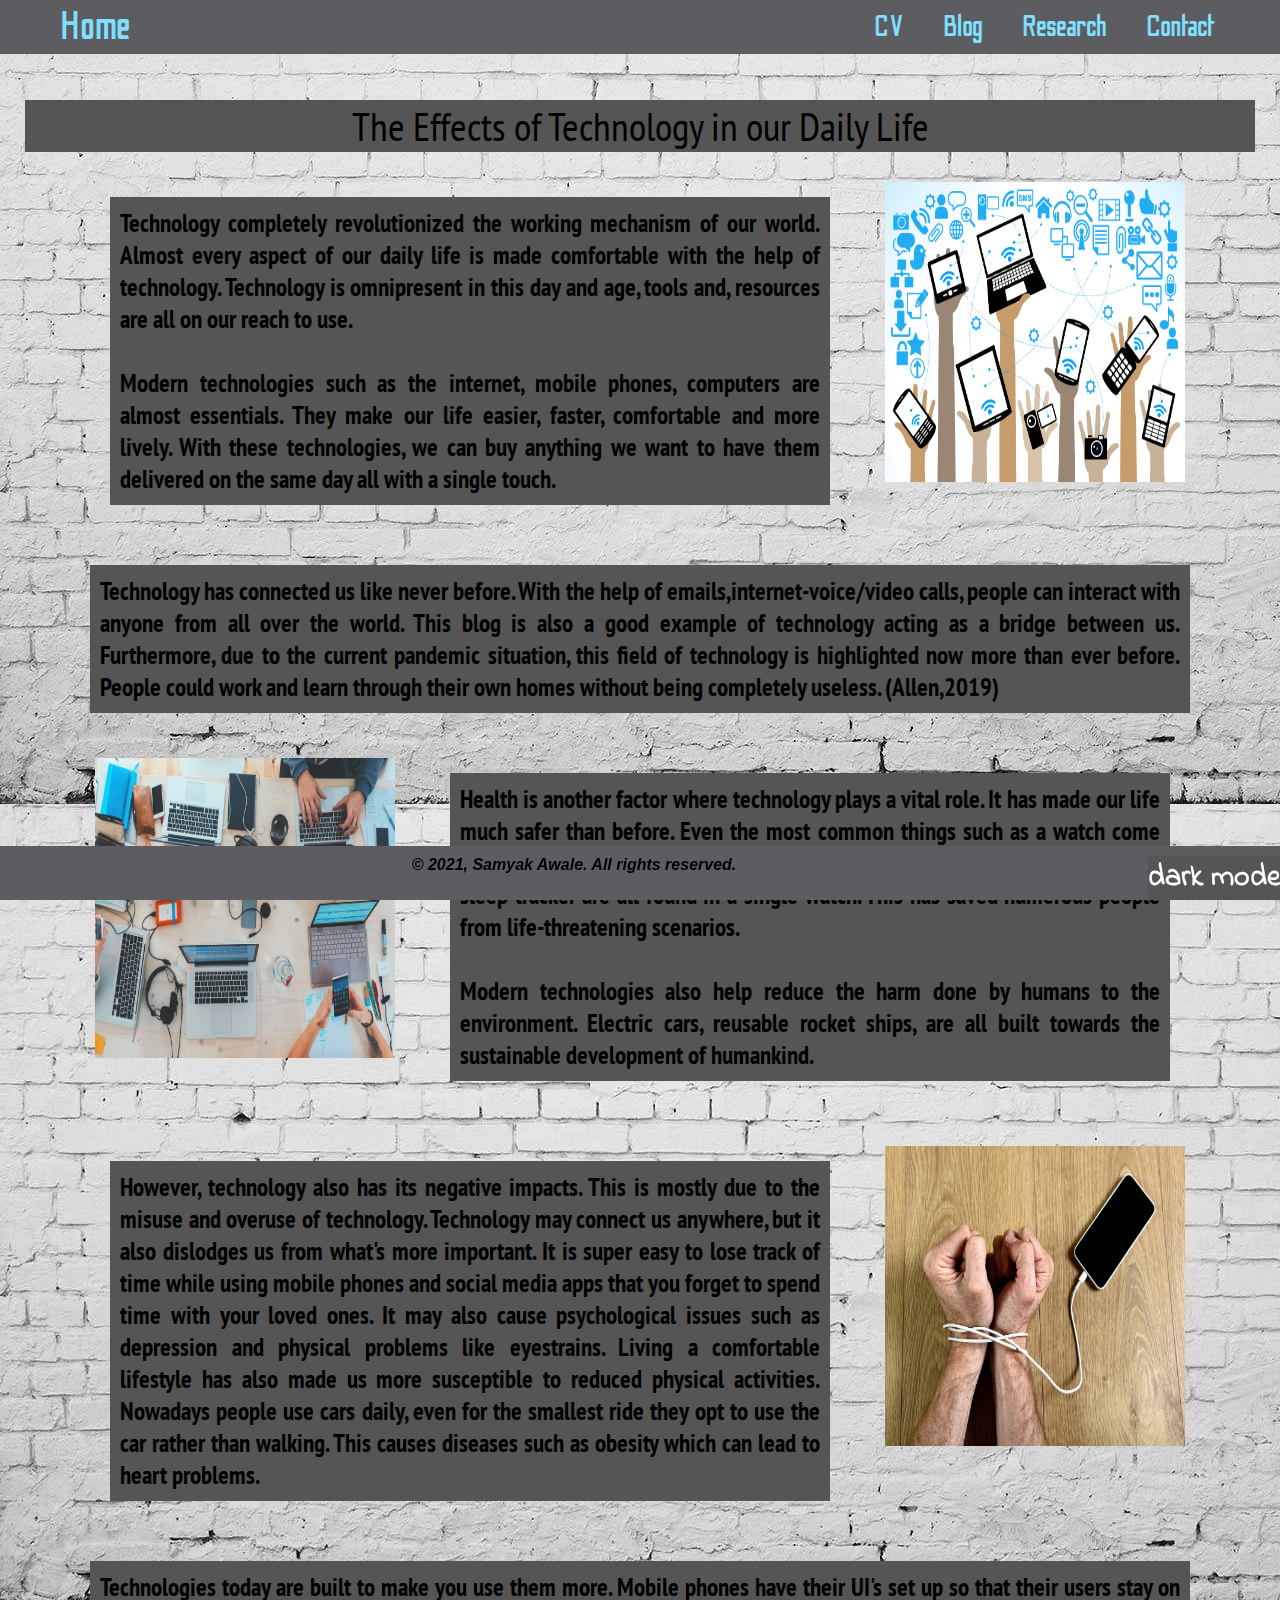
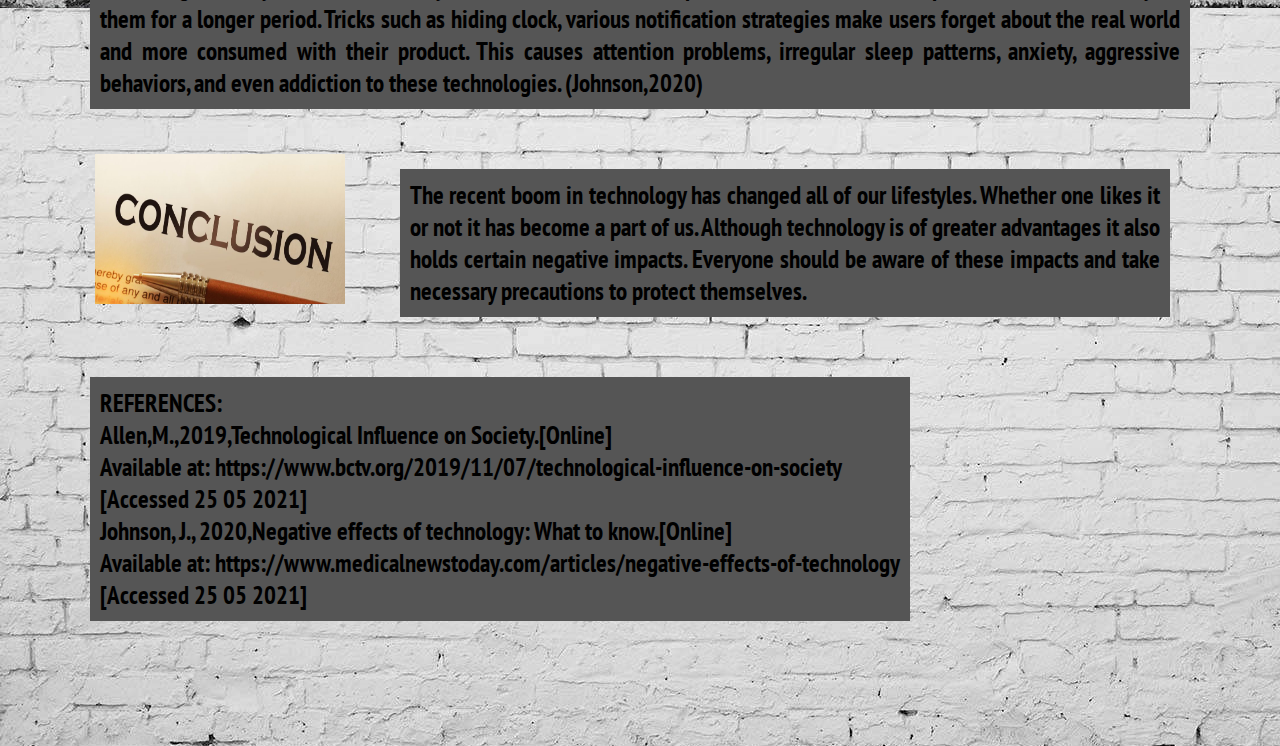
<file: pages/blog.html>
<!DOCTYPE html>
<html lang="en">
<head>
    <!--Providing the same meta values for this document-->
    <meta charset="UTF-8">
    <meta http-equiv="X-UA-Compatible" content="IE=edge">
    <meta name="viewport" content="width=device-width, initial-scale=1.0">

    <title>BLOG</title><!--Providing title of the web page-->

    <link rel="stylesheet"  href="../css/style.css"><!-- linking CSS file to this page -->
    <script src="../js/main.js"></script><!-- linking javascript file to this page -->

    <!-- Start of internal CSS for this document-->
    <style>
        /*Changing the style of p as desired */
        p{
            margin:15px;
            background-color: #555555;
            padding:10px;  
        }
        
        .leftColumn{
            flex: 80%;/*Providing  it's required width*/
        }
        
        .rightColumn{
            flex:20%;/*Providing  it's required width*/
        }
        
        /*Setting image resolution*/
        .img{
            height: 300px;
            width:300px;
        }

        /*Setting color for anchor tag*/
        a{
            color: black;
        }
    </style>

</head>

<body>
    <!--Providing the same navigation bar to this page-->
    <nav class="navigationBar">
        <div class="maxWidth">
            <div class="home"><a href="../home.html">Home</a></div>
            <div class = "nav">
                <li><a href="cv.html" >CV</a></li>
                <li><a href="blog.html" >Blog</a></li>
                <li><a href="research.html" >Research</a></li>
                <li><a href="contact.html" >Contact</a></li>
            </div>
        </div>
    </nav>
    <!--Section start-->
    <section>

        <!--Creating container and placing content accordingly-->
        <div clas="row">
            <h1 style="text-align:center;">The Effects of Technology in our Daily Life</h1>
        </div>
        <!--Creating container and placing content accordingly-->
        <div class="row">

           <div class="leftColumn"><!--Starting with left coulmn as i need more space-->
                <p>
                    Technology completely revolutionized the working mechanism of our world. 
                    Almost every aspect of our daily life is made comfortable with the help of technology. 
                    Technology is omnipresent in this day and age, tools and, resources are all on our reach to use.
                    <br><!--line break-->
                    <br><!--line break-->
                    Modern technologies such as the internet, mobile phones, computers are almost essentials. 
                    They make our life easier, faster, comfortable and more lively.
                    With these technologies, we can buy anything we want to have
                    them delivered on the same day all with a single touch.
                </p>
            </div>

            <div class="rightColumn">
                <!--Inserting an image-->
                <img src="../images/Technology.png" class="img" ><!--Using smaller column for image-->
            </div>

        </div>
        <!--Creating container and placing content accordingly-->
        <div class="row">
            <p>
                Technology has connected us like never before. 
                With the help of emails,internet-voice/video calls, 
                people can interact with anyone from all over the world. 
                This blog is also a good example of technology acting as a bridge between us.
                Furthermore, due to the current pandemic situation,  
                this field of technology is highlighted now more than ever before. 
                People could work and learn through their own homes without being completely useless.
                <!--linking the citation-->
                <a href="https://www.bctv.org/2019/11/07/technological-influence-on-society" target="_blank">
                    (Allen,2019)
                </a>
            </p>    
        </div>

        <!--Creating container and placing content accordingly-->
        <div class="row">
            <div class="rightColumn"><!--Using smaller column for image-->
                <!--Inserting an image-->
                <img src="../images/technology2.jpg" class="img" >
            </div>
            <div class="leftColumn">
                <p>
                    Health is another factor where technology plays a vital role. 
                    It has made our life much safer than before.
                    Even the most common things such as a watch come with sophisticated functions.
                    Features such as oximeter, heart rate monitor, and sleep tracker are all found in a single watch. 
                    This has saved numerous people from life-threatening scenarios.
                    <br><br><!--line break-->
                    Modern technologies also help reduce the harm done by humans to the environment. 
                    Electric cars, reusable rocket ships, are all built towards the sustainable development of humankind.
                </p>
            </div>
        </div>

        <!--Creating container and placing content accordingly-->
        <div class="row">
            <div class="leftColumn"><!--Again using the left column for the large space-->
                <p>
                    However, technology also has its negative impacts. This is mostly due to the misuse and overuse of technology.
                    Technology may connect us anywhere, but it also dislodges us from what's more important. It is super easy to lose track of time while using mobile phones and social media apps that you forget to spend time with your loved ones. It may also cause psychological issues such as depression and physical problems like eyestrains. 
                    Living a comfortable lifestyle has also made us more susceptible to reduced physical activities. Nowadays people use cars daily, even for the smallest ride they opt to use the car rather than walking. This causes diseases such as obesity which can lead to heart problems.
                </p>
            </div>

            <div class="rightColumn"><!--Using smaller column for image-->
                <!--Inserting an image-->
                <img src="../images/technology3.png" class="img" >
            </div>
        </div>

        <!--Creating container and placing content accordingly-->
        <div class="row">
            <p>
                Technologies today are built to make you use them more.
                Mobile phones have their UI's set up so that their users stay on them for a longer period. 
                Tricks such as hiding clock, various notification strategies make users forget about the
                real world and more consumed with their product. 
                This causes attention problems, irregular sleep patterns, anxiety, aggressive behaviors, 
                and even addiction to these technologies. 
                <!--linking the citation-->
                <a href="https://www.medicalnewstoday.com/articles/negative-effects-of-technology" target="_blank">
                    (Johnson,2020)
                </a>
            </p>
        </div>

        <!--Creating container and placing content accordingly-->
        <div class="row">

            <div class="rightColumn"><!--Using smaller column for image-->
                <!--Inserting an image-->
                <img src="../images/technology4.jpg" class="img" style="width:250px; height:150px;" ><!--using inline CSS to style image-->
            </div>

            <div class="leftColumn"><!--using larger column for lines-->
                <p>
                    The recent boom in technology has changed all of our lifestyles. 
                    Whether one likes it or not it has become a part of us. 
                    Although technology is of greater advantages it also holds certain negative impacts. 
                    Everyone should be aware of these impacts and take necessary precautions to protect themselves. 
                </p>
            </div>
        </div>
        <div class="row"> <!--Creating container and placing references for the blog-->
           
            <p>
                REFERENCES:
                <br><!--line break-->
                Allen,M.,2019,Technological Influence on Society.[Online]
                <br><!--line break-->
                Available at:
                <!--linking the url of reference-->
                <a href="https://www.bctv.org/2019/11/07/technological-influence-on-society" target="_blank">
                    https://www.bctv.org/2019/11/07/technological-influence-on-society
                </a>
                <br><!--line break-->
                [Accessed 25 05 2021]
                <br><!--line break-->

                Johnson, J., 2020,Negative effects of technology: What to know.[Online]
                <br><!--line break-->
                Available at:
                <!--linking th url of reference-->
                <a href="https://www.medicalnewstoday.com/articles/negative-effects-of-technology" target="_blank">
                    https://www.medicalnewstoday.com/articles/negative-effects-of-technology
                </a>
                <br><!--line break-->
                [Accessed 25 05 2021]
               
            </p>
        </div>

    </section>

    <!--Providing same footer to this page-->
    <footer>
        <h6>
            &#169 2021,
            <a href="mailto:reilseig@gmail.com" style="color: black;">
                Samyak Awale.
            </a>
            All rights reserved.
            <button class="button" type="button" onclick="darkMode()" style="float: right;">
                dark mode
            </button>
        </h6>
    </footer>

</body>
</html>
</file>
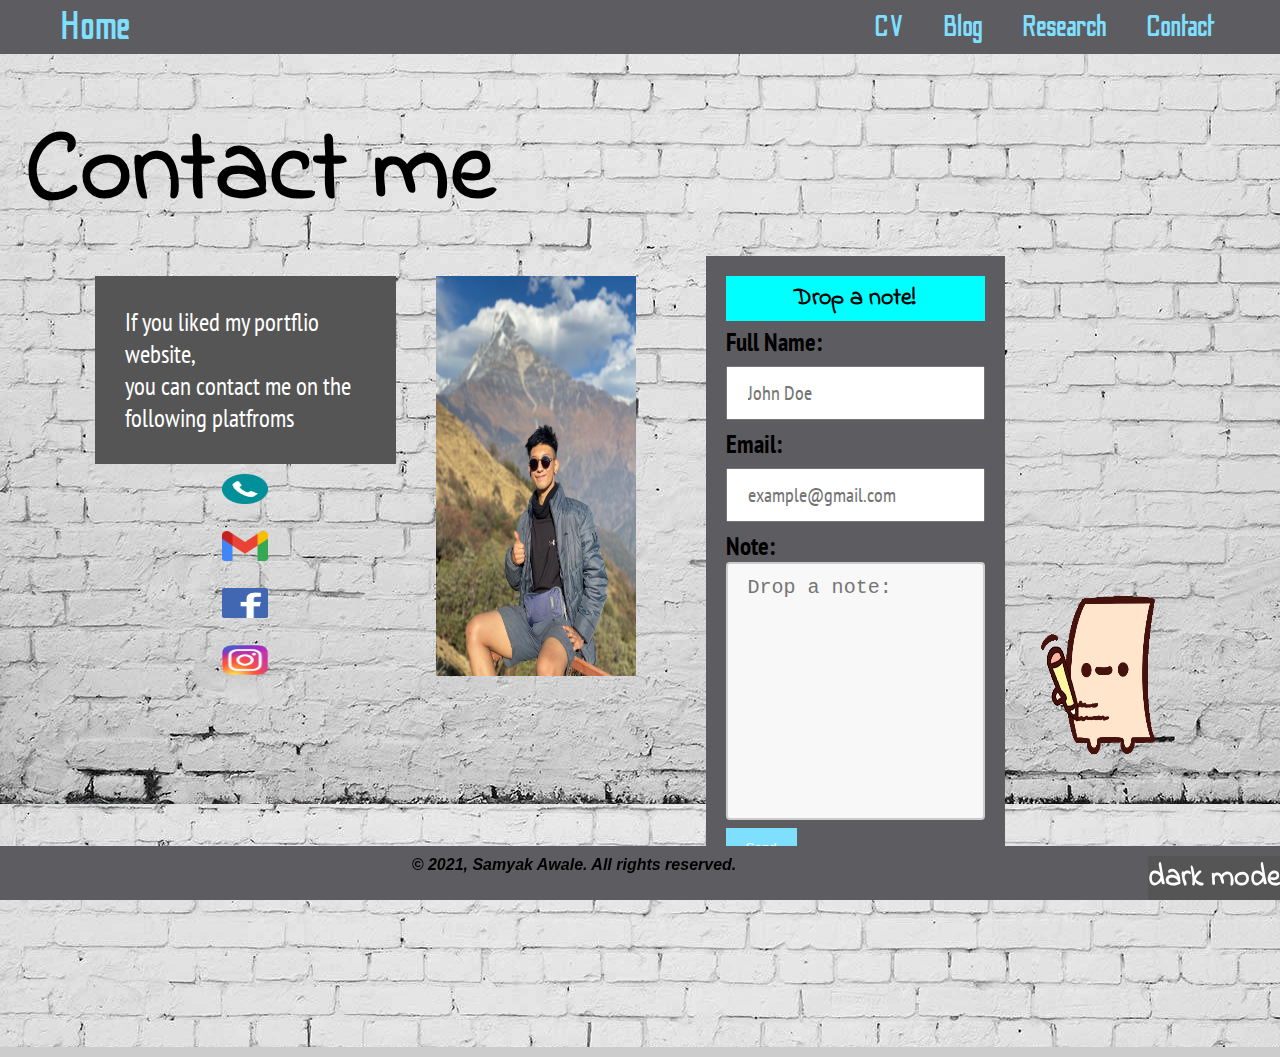
<file: pages/contact.html>
<!DOCTYPE html>
<html lang="en">
<head>
    <!--Providing the same meta values for this document-->
    <meta charset="UTF-8">
    <meta http-equiv="X-UA-Compatible" content="IE=edge">
    <meta name="viewport" content="width=device-width, initial-scale=1.0">

    <title>Contact</title><!--Providing title of the web page-->

    <link rel="stylesheet"  href="../css/style.css"><!-- linking CSS file to this page -->
    <script src="../js/main.js"></script><!-- linking javascript file to this page -->

    <!-- Start of internal CSS for this document-->
    <style>
        
        .rightColumn{
            background-color: #5D5C61;
            margin-bottom: 50px;
            margin-left: 50px;
            flex:35%;/*Providing  it's required width*/
        }
        
        .leftColumn{
            padding:20px;  
            text-align: center;
            Font-size:25px;
            flex:40% ;/*Providing  it's required width*/
        }

        /*Setting image resolution for social media apps*/
        .linkLogos{
            width:66px;
            height:50px;
            border: 40px;
            padding: 10px;   
        }
       
        .portImg{
            flex: 15%; /*Providing  it's required width*/
            margin-top: 20px;
            padding:0px 20px;
        }
         
        .formImage{
            flex:10%;/*Providing  it's required width*/
        }
    </style>

    <!--Start of internal script which provides phone number-->
    <script type="text/javascript">
        /*Start of function phoneClick*/
        function phoneClick() {
            {document.getElementById("phoneID").innerHTML = "+9779818574188";} /* Displays phone number*/
        }
    </script>

</head>
<body>
    <!--Providing the same navigation bar to this page-->
    <nav class="navigationBar">
        <div class="maxWidth">
            <div class="home"><a href="../home.html">Home</a></div>
            <div class = "nav">
                <li><a href="cv.html" >CV</a></li>
                <li><a href="blog.html" >Blog</a></li>
                <li><a href="research.html" >Research</a></li>
                <li><a href="contact.html" >Contact</a></li>
            </div>
        </div>
    </nav>
    <!--Section start-->
    <section>
        <div class="heading">
            Contact me 
        </div>

            <!--Creating container and placing content accordingly-->
            <div class="row">
                <div class="leftColumn">
                    
                    <p style="background-color: #555555;
                             font-weight: 400; 
                            text-align: left; color: white; 
                            padding:30px;"><!--using inline CSS to style p-->
                        If you liked my portflio website,
                        <br><!--line break-->
                        you can contact me on the following platfroms
                    </p>
                        <!--inserting an image and specifying it's class for CSS-->
                        <img  src="../images/phone.png" onclick="phoneClick()" class="linkLogos">
                            <!--Creating a container and providing ID for JS-->
                            <div id="phoneID" style="background-color: #d3d3d3"><!--inline CSS to style -->
                            </div>
                        <div>
                            <!--inserting an image with a link and specifying it's class for CSS-->
                            <a href="mailto:reilseig@gmail.com"  target="_blank">
                                <img src="../images/gmail.png"  class="linkLogos">
                            </a>
                        </div>        

                        <div>
                            <!--inserting an image with a link and specifying it's class for CSS-->
                            <a href="https://www.facebook.com/samyak.awale/" target="_blank">
                                <img src="../images/fb.png"  class="linkLogos">
                            </a>
                        </div>

                        <div>
                            <!--inserting an image with a link and specifying it's class for CSS-->
                            <a href="https://www.instagram.com/tesserag/" target="_blank">
                                <img src="../images/insta.png"  class="linkLogos">
                            </a>
                        </div>
                    
                </div>
                 <!--inserting an image and specifying it's class for CSS-->
                <div class="portImg">
                    <img src="../images/portrait.JPG" style="width:200px;height:400px;" ><!--Inline CSS to style image-->
                </div> 

                <div class="rightColumn">
                    <!--Inseting heading for the form-->
                    <h2 style=" text-align: center; background-color: aqua;"><!--Inline CSS to style h2-->
                        Drop a note!
                    </h2>

                    <!--Inserting contents inside form-->
                    <form name="message" onsubmit="validateForm()">
                        <p>Full Name:
                            <br><!--Line break-->
                            <!--Input texts-->
                            <input type="text" name="fullName" placeholder="John Doe"><!--Provides a default value as an example-->
                        </p>
                        <p>Email: 
                            <br><!--Line break-->
                             <!--Input texts-->
                            <input type="text" name="Email" placeholder="example@gmail.com"><!--Provides a default value as an example-->
                        </p>
                        <p>Note:
                            <br><!--Line break-->
                            <!--Input texts-->
                            <textarea name="Note" rows ="10" cols="20" placeholder="Drop a note:"></textarea><!--Provides a default value as an example-->
                        </p>
                        <p><input type="submit" value="Send"></p>
                </div>

                <!--Inseting an image-->
                <div class="formImage">
                    <img src="../images/note.gif" style=" height:200px; width:200px; margin-top:320px;" ><!--Using inline CSS-->
                </div>
                
        </div>
    </section>
    <!--Providing same footer to this page-->
    <footer>
        <h6>
            &#169 2021,
            <a href="mailto:reilseig@gmail.com" style="color: black;">
                Samyak Awale.
            </a>
            All rights reserved.
            <button class="button" type="button" onclick="darkMode()" style="float: right;">
                dark mode
            </button>
        </h6>  
    </footer>
</body>

</html>
</file>
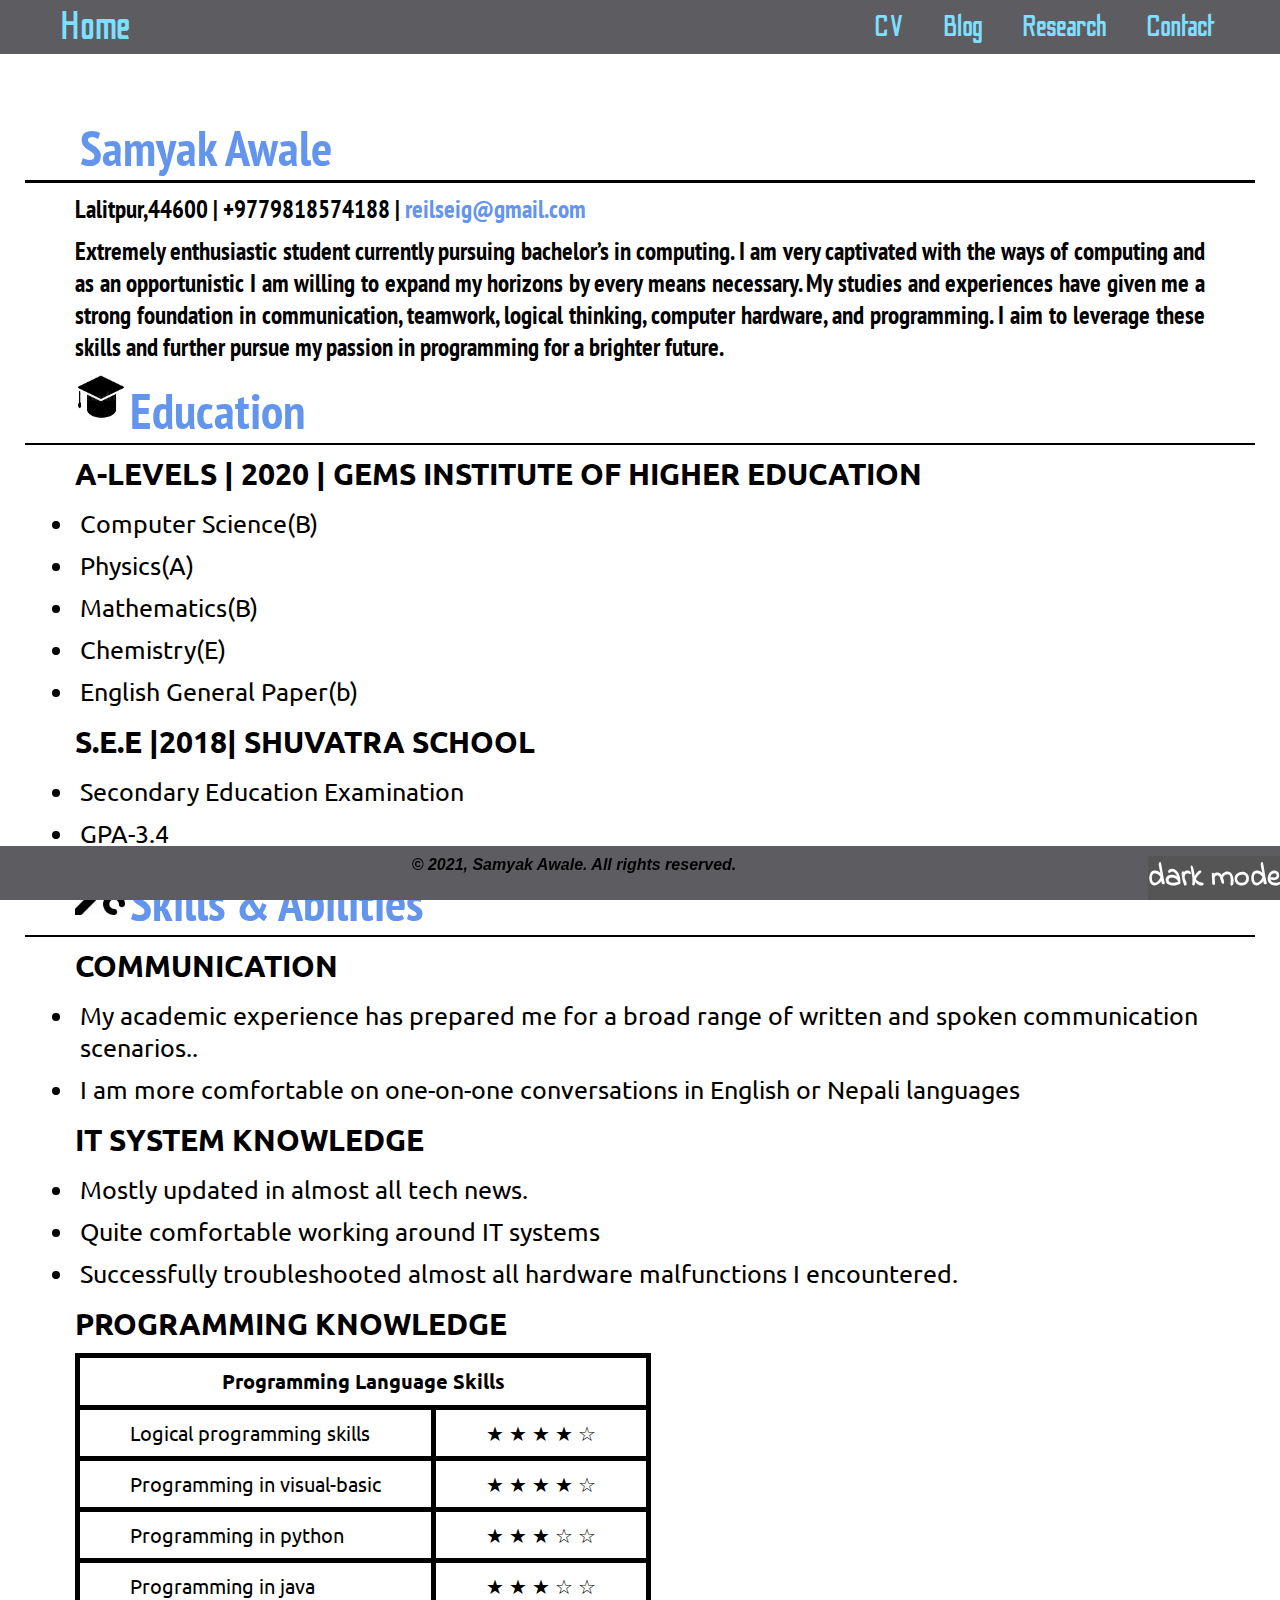
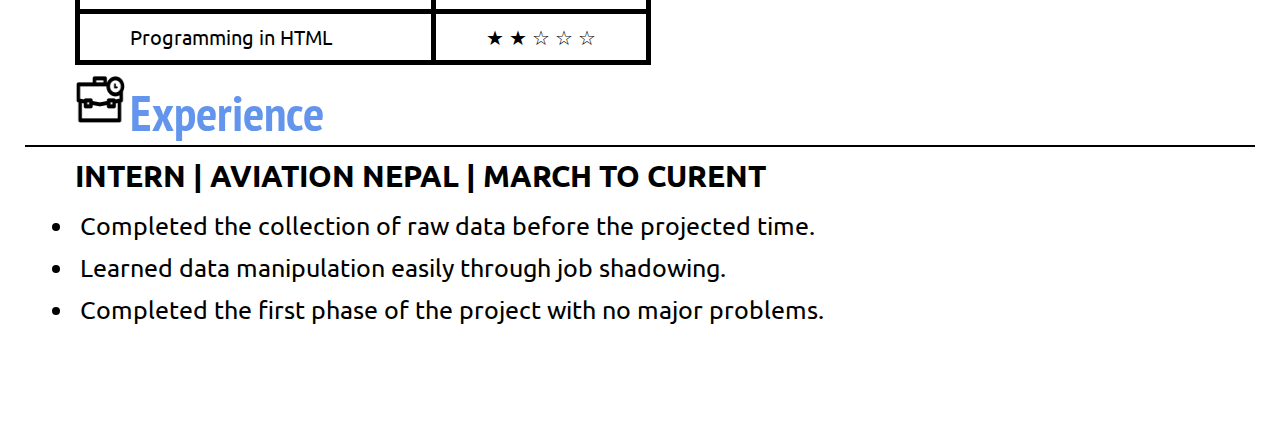
<file: pages/cv.html>
<!DOCTYPE html>
<html lang="en">
<head>
    <!--Providing the same meta values for this document-->
    <meta charset="UTF-8">
    <meta http-equiv="X-UA-Compatible" content="IE=edge">
    <meta name="viewport" content="width=device-width, initial-scale=1.0">

    <title>CV</title><!--Providing title of the web page-->

    <link rel="stylesheet"  href="../css/style.css"><!-- linking CSS file to this page -->
    <script src="../js/main.js"></script><!-- linking javascript file to this page -->

    <!-- Start of internal CSS for this document-->
    <style>

        /*Changing backgound image of the body*/
        body{
            background-image: url("../images/bg2.jpg"); 
         }

         /*Changing the style of h2 as desired */
        h2{
            font-family: 'PT Sans Narrow', sans-serif; 
            font-size: 50px;
            color:cornflowerblue;
            margin-bottom: 0px;
            padding-bottom: 0px;
        }

        /*changing box model*/
        .row{
            margin-bottom: 0px;
            padding-bottom: 0px;  
        }

        /*Changing the style of h3*/
        h3{
            font-size: 30px;
        }

         /*provding table boarder*/
         table,th, td {
            border: 5px solid black;
            border-collapse: collapse;
        }

        /*Changing table model*/
        th,td{
            font-size: 20px;
            padding: 10px 50px;
        }

        /*Changing the resolution of the image*/
        .icon{
            height: 50px;
            width: 50px
        }

        /*Changing the font size inside the  unordered list */
        ul li{
            font-size: 25px;
        }

      
    </style>
</head>

<body>
    <!--Providing the same navigation bar to this page-->
    <nav class="navigationBar">
        <div class="maxWidth">
            <div class="home"><a href="../home.html">Home</a></div>
                <div class = "nav">
                    <li><a href="cv.html" >CV</a></li>
                    <li><a href="blog.html" >Blog</a></li>
                    <li><a href="research.html" >Research</a></li>
                    <li><a href="contact.html" >Contact</a></li>
                </div>
        </div>
    </nav>

    <!--Section start-->
    <section>
   
        <!--Creating container and placing content accordingly-->
        <div class="row">
            <h2 style= "background-color:transparent; color:cornflowerblue;"><!--Using inline css to customize h1-->
                Samyak Awale
            </h2>
        </div>

        <hr  size="5" width="100%" color="black"  ><!--Creates horizontal line-->
         
        <!--Creating container and placing content accordingly-->
        <div class="row">
            <p>
                Lalitpur,44600 | +9779818574188 | 
                <!--linking my email address-->
                <a href="mailto:reilseig@gmail.com" style="color:cornflowerblue; " ><!--inline CSS to style anchor tag -->
                    reilseig@gmail.com
                </a>  
            </p>
        </div>
        
        <!--Creating container and placing content accordingly-->
        <div class ="row">
            <p>
                Extremely enthusiastic student currently pursuing bachelor’s in computing.
                 I am very captivated with the ways of computing and as an opportunistic
                I am willing to expand my horizons by every means necessary.
                 My studies and experiences have given me a strong foundation in communication,
                teamwork, logical thinking, computer hardware, and programming. 
                I aim to leverage these skills and further pursue my passion in programming for a brighter future.

            </p> 
        </div>

        <!--Creating container and placing content accordingly-->
        <diV class="row">
            <!--Inserting an image-->
            <img src="../images/edu.jpg" class="icon"><!--Inserting appropriate icon-->
             <h2>Education</h2>
        </diV>

        <hr  size="2" width="100%" color="black"  ><!--Creates horizontal line-->

        <!--Creating container and placing content accordingly-->
        <div class="row">
            <h3>A-LEVELS | 2020 | GEMS INSTITUTE OF HIGHER EDUCATION </h3> 
        </div>

        <!--Creating container and placing content accordingly-->
        <div class="row">
            <ul>
                <!--Listing content in unordered list-->
                <li>Computer Science(B)</li>
                <li>Physics(A)</li>
                <li>Mathematics(B)</li>
                <li>Chemistry(E)</li>
                <li>English General Paper(b)</li>
            </ul>
        </div>

        <!--Creating container and placing content accordingly-->
        <div class="row">
            <h3>S.E.E |2018| SHUVATRA SCHOOL</h3>
        </div>

        <!--Creating container and placing content accordingly-->
        <div class="row">
                <ul>
                    <!--Listing content in unordered list-->
                    <li>Secondary Education Examination</li>
                    <li>GPA-3.4</li>
                </ul>
        </div>

        <!--Creating container and placing content accordingly-->
        <div class="row">
            <!--Inserting an image-->
            <img src="../images/skill.png" class="icon"><!--Inserting appropriate icon-->
            <h2>Skills & Abilities</h2>
        </div>

        <hr  size="2" width="100%" color="black"  ><!--Creates horizontal line-->
     
        <!--Creating container and placing content accordingly-->
        <div class="row">
            <h3>COMMUNICATION</h3>
        </div>

        <!--Creating container and placing content accordinlgy-->
        <diV class="row">
            <ul>
                <!--Listing content in unordered list-->
                <li>My academic experience has prepared me for a broad range of written and spoken communication scenarios..</li>
                <li>I am more comfortable on one-on-one conversations in English or Nepali languages</li>
            </ul>
        </div>
        

        <!--Creating container and placing content accordingly-->
        <div class="row">
            <h3>IT SYSTEM KNOWLEDGE</h3>
        </div>

        <!--Creating container and placing content accordingly-->
        <diV class="row">
            <ul>

                <!--Listing content in unordered list-->
                <li>Mostly updated in almost all  tech news. </li>
                <li>Quite comfortable working around IT systems</li>
                <li>Successfully troubleshooted almost all hardware malfunctions I encountered.</li>
            </ul>
        </div>

        <!--Creating container and placing content accordingly-->
        <div class="row">
            <h3>PROGRAMMING KNOWLEDGE</h3>
        </div>

        <!--Creating container and placing content accordinly-->
        <div class="row">
            <table >
                <tr>
                  <th colspan="2"> Programming Language Skills</th><!--Merging two columns-->
                 
                </tr>
                <tr><!--Changing row-->
                  <td>Logical programming skills </td>
                  <!--Changing column-->
                  <td>&#9733 &#9733 &#9733 &#9733 &#9734</td><!--code for star symbol -->

                </tr>
                <tr><!--Changing row-->
                  <td>Programming in visual-basic </td>
                  <!--Changing column-->
                  <td>&#9733 &#9733 &#9733 &#9733 &#9734</td>
                </tr>
                <tr><!--Changing row-->
                    <td>Programming in python </td>
                    <!--Changing column-->
                    <td>&#9733 &#9733 &#9733 &#9734 &#9734</td>
                </tr>
                <tr><!--Changing row-->
                    <td>Programming in java </td>
                    <!--Changing column-->
                    <td>&#9733 &#9733 &#9733 &#9734 &#9734</td>

                </tr>
                <tr><!--Changing row-->
                    <td>Programming in HTML </td>
                    <!--Changing column-->
                    <td>&#9733 &#9733 &#9734 &#9734 &#9734</td>
                  </tr>
            </table>
        </div>

        <!--Creating container and placing content accordinly-->
        <div class="row">
            <!--Inserting an image-->
            <img src="../images/exp.png" class="icon"><!--Inserting appropriate icon-->
            <h2>Experience</h2>
        </div>

        <hr  size="2" width="100%" color="black"  ><!--Creates horizontal line-->

        <!--Creating container and placing content accordinly-->
        <diV class="row">
            <h3>INTERN | AVIATION NEPAL | MARCH TO CURENT</h3>
        </diV>

        <!--Creating container and placing content accordinly-->
        <diV class="row">
            <ul>
                <!--Listing content in unordered list-->
                <li>Completed the collection of raw data before the projected time.</li>
                <li>Learned data manipulation easily through job shadowing.</li>
                <li>Completed the first phase of the project with no major problems.</li>
            </ul>
        </div>

    </section>

    <!--Providing same footer to this page-->
    <footer>
        <h6>
            &#169 2021,
            <a href="mailto:reilseig@gmail.com" style="color: black;">
                Samyak Awale.
            </a>
            All rights reserved.
            <button class="button" type="button" onclick="darkMode()" style="float: right;">
                dark mode
            </button>
        </h6>
    </footer>
</body>
</html>
</file>
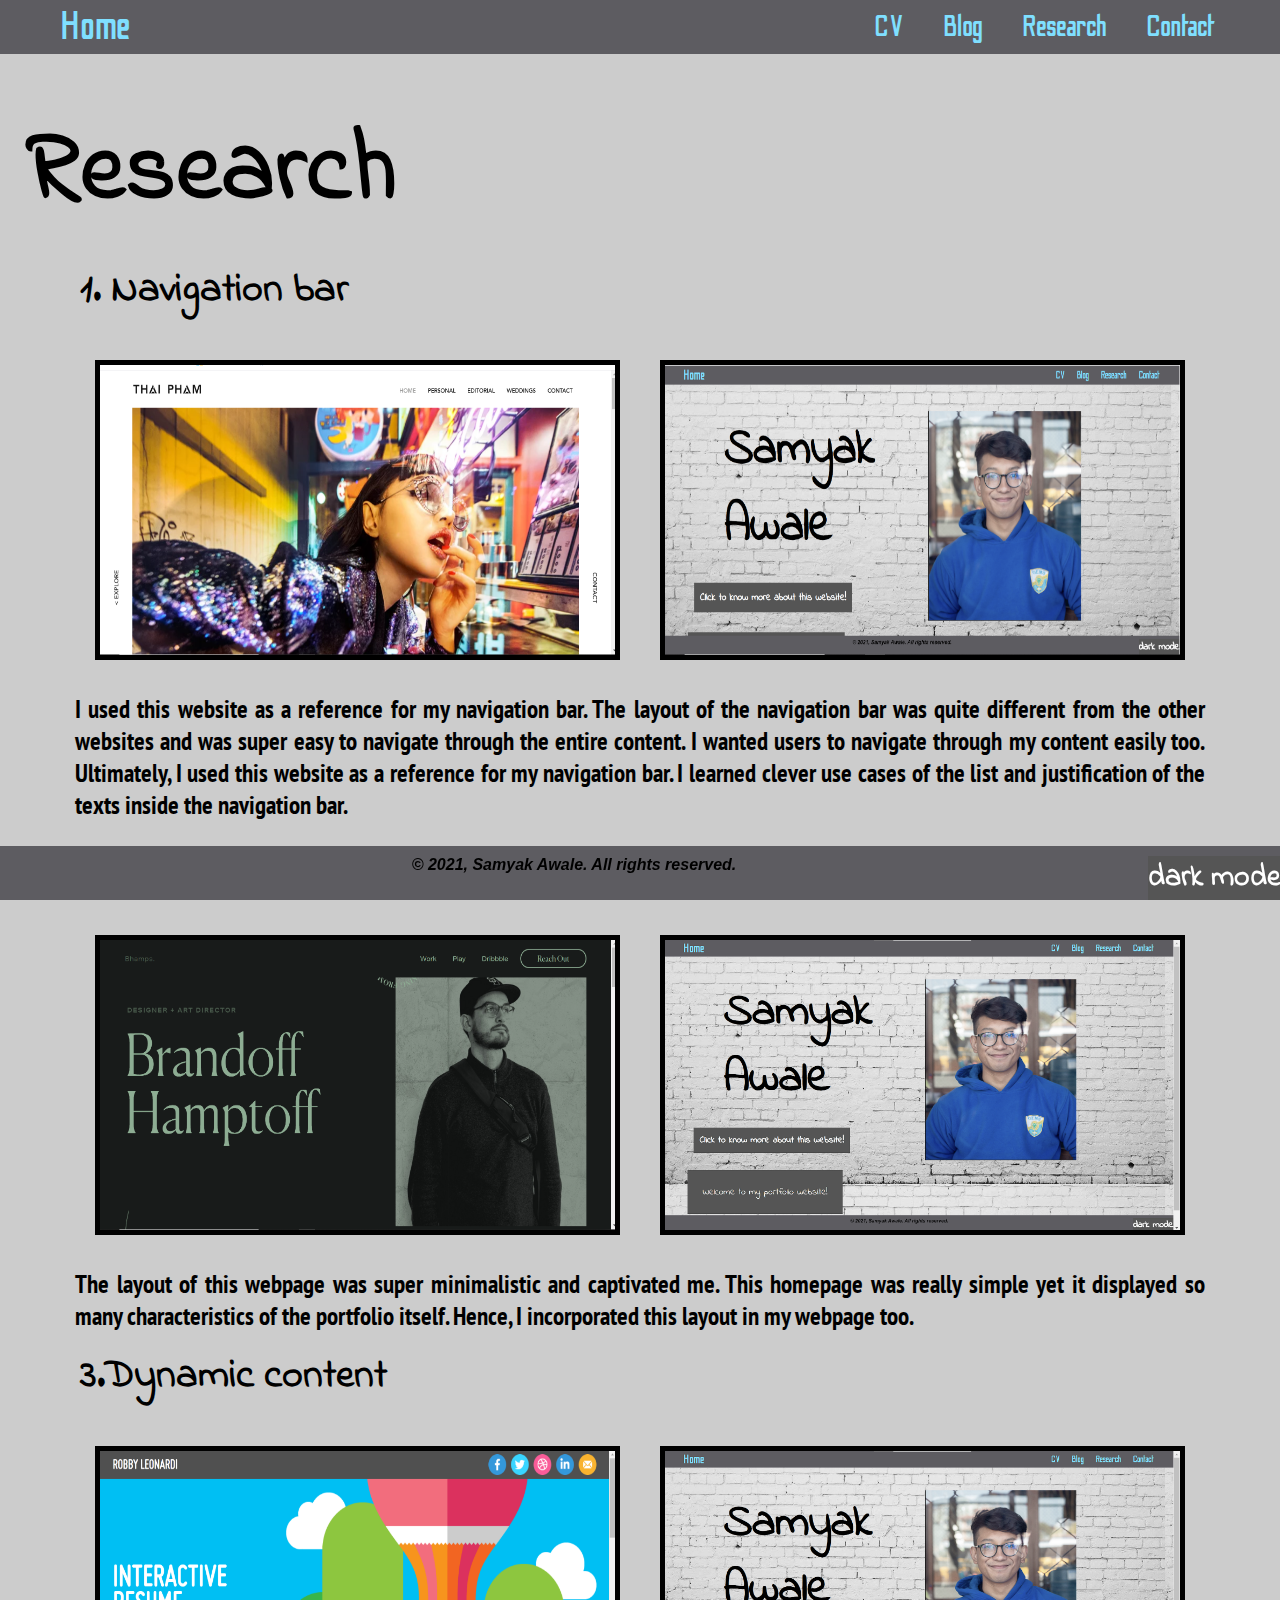
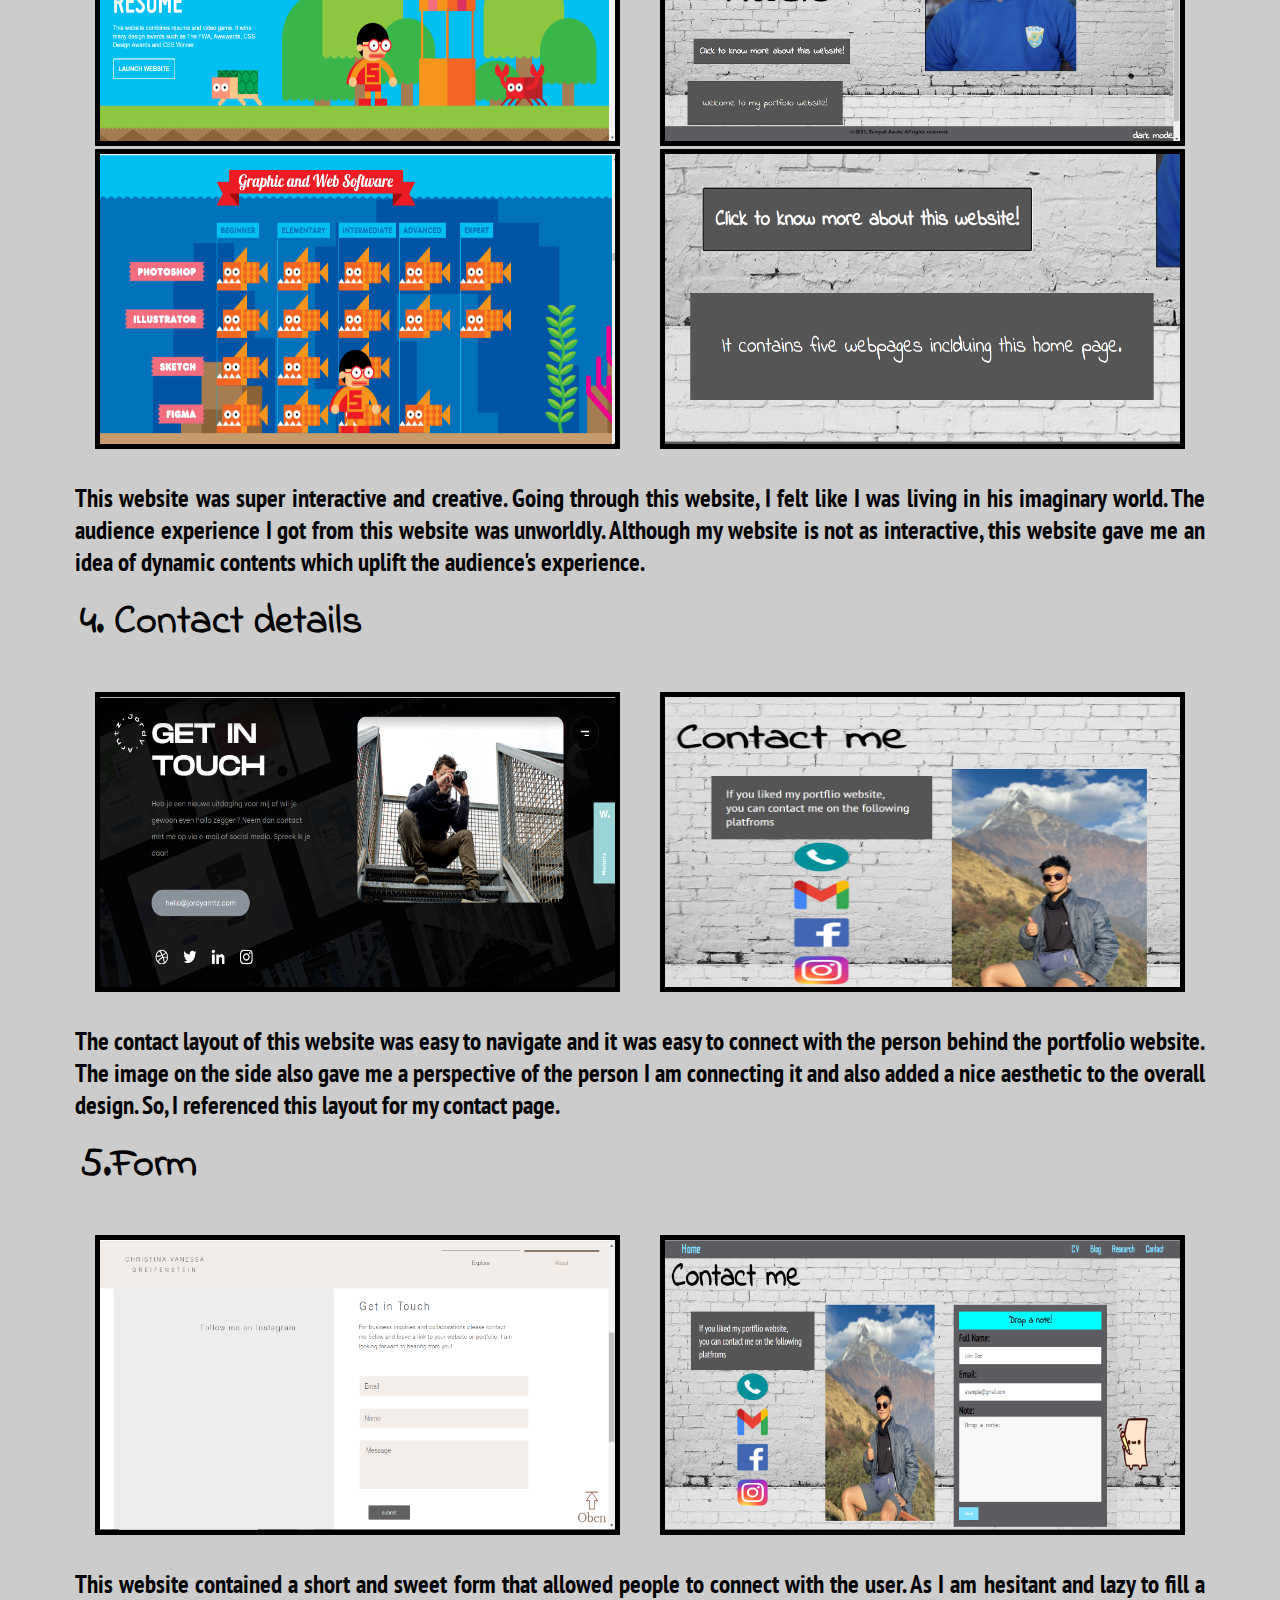
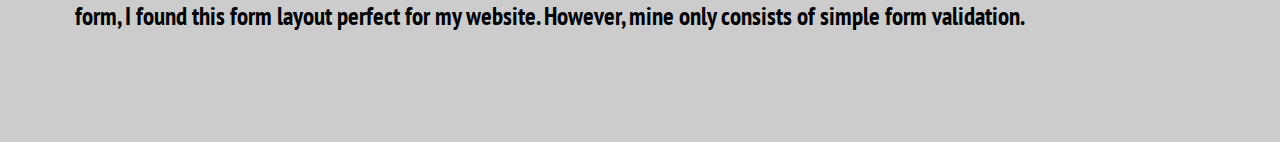
<file: pages/research.html>
<!DOCTYPE html>
<html lang="en">
<head>
    <!--Providing the same meta values for this document-->
    <meta charset="UTF-8">
    <meta http-equiv="X-UA-Compatible" content="IE=edge">
    <meta name="viewport" content="width=device-width, initial-scale=1.0">

    <title>Research</title><!--Providing title of the web page-->

    <link rel="stylesheet"  href="../css/style.css"><!-- linking CSS file to this page -->
    <script src="../js/main.js"></script><!-- linking javascript file to this page -->

    <!-- Start of internal CSS for this document-->
    <style>
        /*Changing backgound image of the body*/
        body{
         background-image: none;
        }
         /*Changing the style of h2 as desired */
        h2{
            margin-top: 40x;
            font-size: 40px;
        }
        
        .leftColumn{
            flex:50%;/*Providing  it's required width*/
        }
        
        .rightColumn{
            flex:50%; /*Providing  it's required width*/
        }
        /*Setting image resolution*/
        .img{
            width: 525px;
            height:300px;
            padding:5px;
            background-color: black;
        }
        
      
      
    </style>
</head>
<body>
    <!--Providing the same navigation bar to this page-->
    <nav class="navigationBar">
        <div class="maxWidth">
            <div class="home"><a href="../home.html">Home</a></div>
            <div class = "nav">
                <li><a href="cv.html" >CV</a></li>
                <li><a href="blog.html" >Blog</a></li>
                <li><a href="research.html" >Research</a></li>
                <li><a href="contact.html" >Contact</a></li>
            </div>
        </div>
    </nav>
    <!--Section start-->
   <section>

      <div class="heading"> <!--Use of customom heading style-->
          Research
      </div>

       <!--Creating container and placing content accordingly-->
       <div class="row">
            <h2>1. Navigation bar</h2>
       </div>

        <!--Creating container and placing content accordingly-->
       <div class="row">

            <div class="leftColumn" >
                <!--inserting and linking image to the website-->
                <a href="https://www.thaiphamphotography.com/" target="_blank">
                <img src="../images/ref_navbar.png" class="img"  >
                </a>
            </div>
            
            <div class="rightColumn" >
                <!--inserting image with a link to my home page-->
                <a href="../home.html" target="_blank">
                <img src="../images/navbar.png" class="img" >
                </a>
            </div>
        </div>

        <!--Creating container and placing content accordingly-->
        <div class="row" >
            <p>I used this website as a reference for my navigation bar. 
                The layout of the navigation bar was quite different from the 
                other websites and was super easy to navigate through the entire content.
                I wanted users to navigate through my content easily too. 
                Ultimately, I used this website as a reference for my navigation bar.  
                I learned clever use cases of the list and justification of the texts inside the navigation bar. 
            </p>
        </div>

         <!--Creating container and placing content accordingly-->
        <div class="row">
            <h2>2. Homepage layout</h2>
        </div>

         <!--Creating container and placing content accordingly-->
        <div class="row">

            <div class="leftColumn">
                <!--inserting and linking image to the website-->
                <a href="https://www.bhamps.com/" target="_blank">
                <img src="../images/ref_homepage.png" class="img"  >
                </a>
            </div>
            
            <div class="rightColumn" >
                <!--inserting image with a link to my home page-->
                <a href="../home.html" target="_blank">
                <img src="../images/dynamic1.png" class="img" >
                </a>
            </div>
        </div>

        <!--Creating container and placing content accordingly-->
        <div class="row" >
            <p>The layout of this webpage was super minimalistic and captivated me. 
                This homepage was really simple yet it displayed so many characteristics of the portfolio itself. 
                Hence, I incorporated this layout in my webpage too.
            </p>
        </div>

        <!--Creating container and placing content accordingly-->
       <div class="row">
           <h2>
               3.Dynamic content
           </h2>
       </div>
         <!--Creating container and placing content accordingly-->
        <div class="row">

            <div class="leftColumn">
                <!--inserting and linking image to the website-->
                <a href="http://www.rleonardi.com/" target="_blank">
                    <img src="../images/ref_dynamic.png" class="img"  >
                </a>
                <a href="http://www.rleonardi.com/" target="_blank">
                    <img src="../images/dynamic3.png" class="img" >
                </a>
            </div>
            
            <div class="rightColumn">
                <!--inserting image with a link to my home page -->
                    <a href="../home.html" target="_blank">
                    <img src="../images/dynamic1.png" class="img" >
                    <img src="../images/dynamic2.png" class="img" >
                     </a>   
            </div>

        </div>

         <!--Creating container and placing content accordingly-->
        <div class="row" >
            <p>This website was super interactive and creative. 
                Going through this website, I felt like I was living in his imaginary world. 
                The audience experience I got from this website was unworldly. 
                Although my website is not as interactive, this website gave me an idea of 
                dynamic contents which uplift the audience's experience.
            </p>
        </div>

         <!--Creating container and placing content accordingly-->
        <div class="row">
            <h2>4. Contact details
            </h2>
            
        </div>
        
         <!--Creating container and placing content accordingly-->
        <div class="row">

            <div class="leftColumn">
                <!--inserting and linking image to the website-->
                <a href="https://jordyarntz.com/contact" target="_blank">
                    <img src="../images/ref_contact.png" class="img"  >
                </a>
            </div>
            
            <div class="rightColumn">
                <!--inserting image with a link to my home page-->
                <a href="contact.html" target="_blank"> 
                    <img src="../images/contact.png" class="img" >
                </a>
            </div>

        </div>

         <!--Creating container and placing content accordingly-->
        <div class="row" >
            <p>The contact layout of this website was easy to navigate and 
                it was easy to connect with the person behind the portfolio website. 
                The image on the side also gave me a perspective of the person I am connecting it and 
                also added a nice aesthetic to the overall design.
                So, I referenced this layout for my contact page. </p>
        </div>

         <!--Creating container and placing content accordingly-->
        <div class="row">
            <h2>5.Form
            </h2>    
        </div>

         <!--Creating container and placing content accordingly-->
        <div class="row">

            <div class="leftColumn">
                <!--inserting and linking image to the website-->
                <a href="https://www.christinavanessa.com/contact" target="_blank">
                    <img src="../images/ref_form.png" class="img"  >
                </a>
            </div>
            
            <div class="rightColumn">
                <!-- inserting and linking image to my contact page-->
                <a href="contact.html" target="_blank">
                    <img src="../images/form.png" class="img" >
                </a>
            </div>
            
         <!--Creating container and placing content accordingly-->       
        </div>
        <div class="row" >
            <p>This website contained a short and sweet form that allowed people to connect with the user.
                 As I am hesitant and lazy to fill a form, I found this form layout perfect for my website.
                  However, mine only consists of simple form validation.
            </p>
        </div>    
   </section>

    <!--Providing same footer to this page-->
    <footer>
        <h6>
            &#169 2021,
            <a href="mailto:reilseig@gmail.com" style="color: black;">
                Samyak Awale.
            </a>
            All rights reserved.
            <button class="button" type="button" onclick="darkMode()" style="float: right;">
                dark mode
            </button>
        </h6>
      </footer>
    
</body>
</html>
</file>
<file: css/style.css>
/*importing  external fonts*/
@import url('https://fonts.googleapis.com/css2?family=Indie+Flower&family=Odibee+Sans&family=PT+Sans+Narrow&family=Ubuntu:wght@500&display=swap');

/*Initializing all margings padding box sizing and text decoration of all documnets*/
*{
    margin: 0;
    padding: 0;
    box-sizing: border-box;
    text-decoration: none;
}

/*Setting a backgorund image*/
body{
    background-image: url("../images/bg1.jpg");
    background-color:#cccccc;  
}
/*Setting the style of h1*/
h1{  
    font-family: 'PT Sans Narrow', sans-serif; 
    font-size:40px;
    font-weight:100;
    background-color: #555555; 
    text-align: center;   
}

/*Setting the style of h2*/
h2{
    font-family:'Indie Flower', cursive;
    font-size: 320x;
    margin-bottom:5px;
    padding:5px;
}

/*Setting the style of h6*/
h6{
    font-size: medium; 
    font-style: italic;
    text-align: center;
    padding-top: 10px;

}

/*Setting the style of p*/
p{
    font-family: 'PT Sans Narrow', sans-serif; 
    font-size: 25px ;
    font-weight: 600;
    color: black;/*Setting the font color*/
    text-align: justify;
}

/*Setting the style of li*/
li{
    font-size: 20px;
    padding: 5px;
}

/*providing hover effects to anchor tag and button*/
a:hover{background-color:red; color:black;}
button:hover{background-color: aqua; color:black;}
 
/*Setting padding on section*/
section{
    padding: 100px 25px;
}

/*Setting the style of navigation bar*/
.navigationBar{
    z-index: 999; /*Setting stcak index of navigation bar to max as it needs to be on the front*/
    padding: 5px 0;
    background-color:#5D5C61;
    position: fixed;
    width: 100%   
}

/*Setting the style of maxWidth*/
.maxWidth{
    max-width:1000;
    padding: 0 60px;
    margin: auto;
}

/* Setting maxWidth to navigation bar*/
.navigationBar .maxWidth{
    display:flex;
    align-items: center;
    justify-content: space-between;
}

/*Setting the style of home anchor tag inside navigation bar*/
.navigationBar .home a{
    font-family: 'Odibee Sans', cursive;
    color: #7FDFFF;/*Setting the font color*/
    font-size: 40px;
    font-weight:550;
    
}

/*Setting the style of nav anchor tags inside navigation bar*/
.navigationBar .nav a{
    font-family: 'Odibee Sans', cursive;
    display:block;
    color: #7FDFFF;/*Setting the font color*/
    font-size:30px;
    font-weight: 500;
    margin-left: 25px;
    transition: color;

}

/*Setting the style of li inidse navigation bar*/
.navigationBar .nav li{
    list-style: none;
    display:inline-block;
}

/*Setting the style of heading class*/
.heading{
    display: flex;
    color: black;
    font-family:'Indie Flower', cursive;
    font-size: 100px;
    font-weight: 700;
  
}

/*Setting the style of button*/
.button {
    background-color: #555555; 
    border: none;
    color: white;/*Setting the font color*/
    text-align: center;
    text-decoration: none;
    display: inline-block;
    font-family: 'Indie Flower', cursive;
    font-size: 30px;
    font-weight: 600;
  }

/*Setting the style of row class*/
.row{
    display:flex;
    padding: 0px 50px;
    font-family: 'Ubuntu', sans-serif;
    margin: 10px 0px;
   
}/*Setting the style of rightColumn class*/
.rightColumn{
    padding:20px;   
}
/*Setting the style of leftColumm ckass*/
.leftColumn{
    padding:20px;
}

/*Setting the style of submit*/
input[type=submit] {
    background-color:#7FDFFF;
    color: white;
    padding: 12px 20px;
    border: none;
  }

/*Setting the text inside to change color while typing the form*/
input[type=text]:focus {
    background-color: #7FDFFF;
  }
 /*Setting the style of text insdie the form */
input[type=text] {
    font-family:'PT Sans Narrow', sans-serif;;
    padding: 12px 20px;
    margin: 8px 0;
    font-size: 20px;
    font-weight: 200;
    color:black;
    width:100%;
  }

/*Setting the style of the text area inside the form*/
textarea {
    padding: 12px 20px;
    border: 2px solid #ccc;
    border-radius: 4px;
    background-color: #f8f8f8;
    resize: none;
    font-size: 20px;
    font-weight: 200;
    color:black;
    width: 100%;
}

/*Setting the text inside to change color while typing the form */
textarea:focus{
    background-color: #7FDFFF;
}

/*Setting the style of darkMode class*/
.darkMode {
    background-image:none;/*removes the inital backgorund image*/
    background-color:#696969 ; /* sets the backgound to a darker shade*/
}

 /*Setting the style of footer */
 footer {
    position: fixed;
    left: 0;
    bottom: 0;
    width: 100%;
    text-align: center;
    background-color:#5D5C61;
    font-family:Arial, Helvetica, sans-serif;
    font-style: italic;
}
</file>
